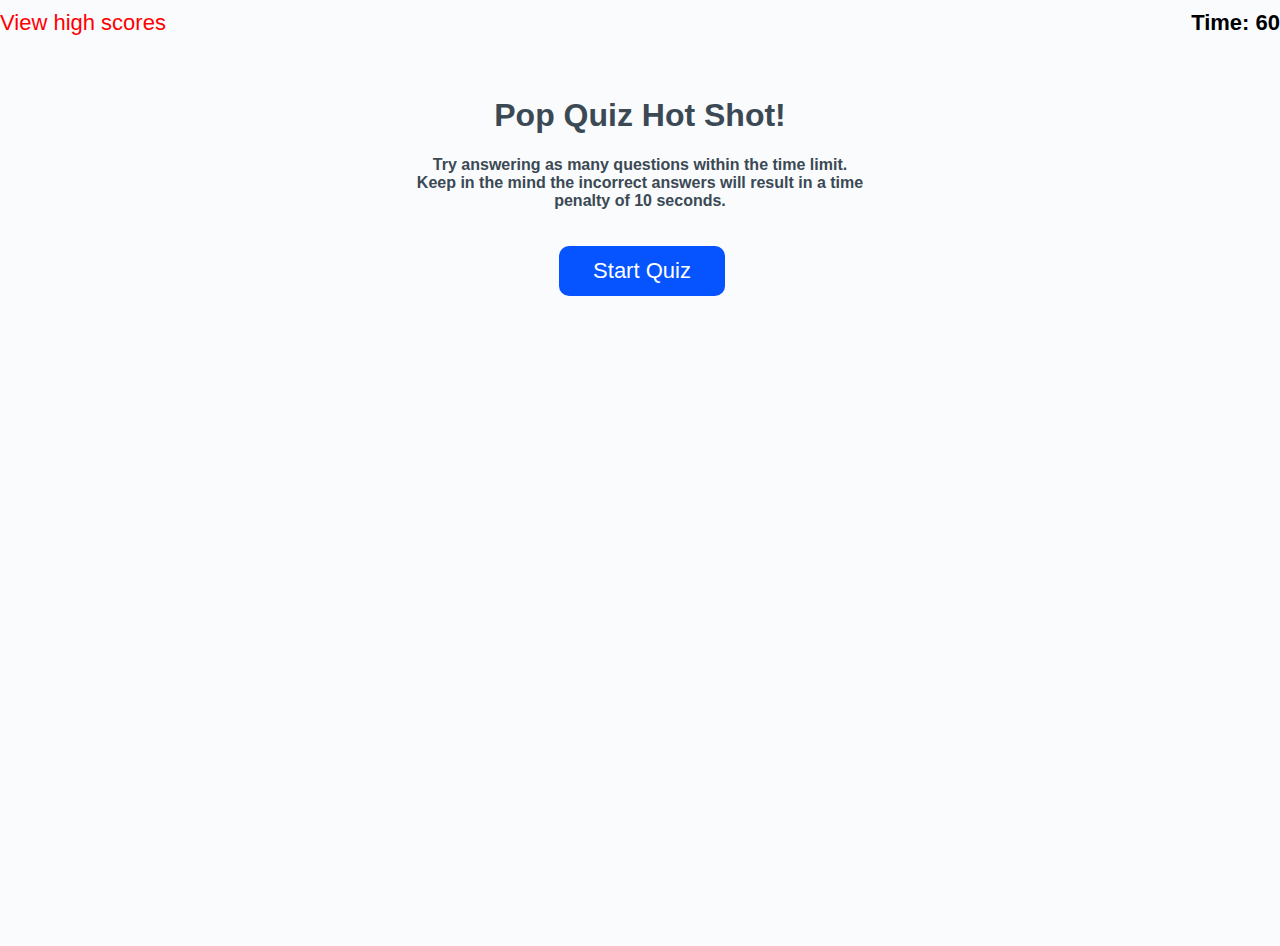
<file: index.html>
<!DOCTYPE html>
<html lang="en">

<head>
    <meta charset="UTF-8">
    <meta http-equiv="X-UA-Compatible" content="IE=edge">
    <meta name="viewport" content="width=device-width, initial-scale=1.0">
    <title>Pop Quiz</title>

    <link rel="stylesheet" href="./Assets/CSS/style.css" />
</head>

<body>
    <header>
        <a href="./highscores.html">View high scores</a>
        <h2 id="timer">Time: 60</h2>
    </header>

    <div class="title">
        <div class="intro">
            <h1>Pop Quiz Hot Shot!</h1>
            <p>Try answering as many questions within the time limit.</p>
            <p>Keep in the mind the incorrect answers will result in a time penalty of 10 seconds.</p>
        </div>

        <div class="start">
            <button class="startButton">Start Quiz</button>
        </div>
        <div id="popQuiz"></div>
        <div id="messageElement"></div>

        <script src="./Assets/JS/script.js"></script>
</body>

</html>
</file>
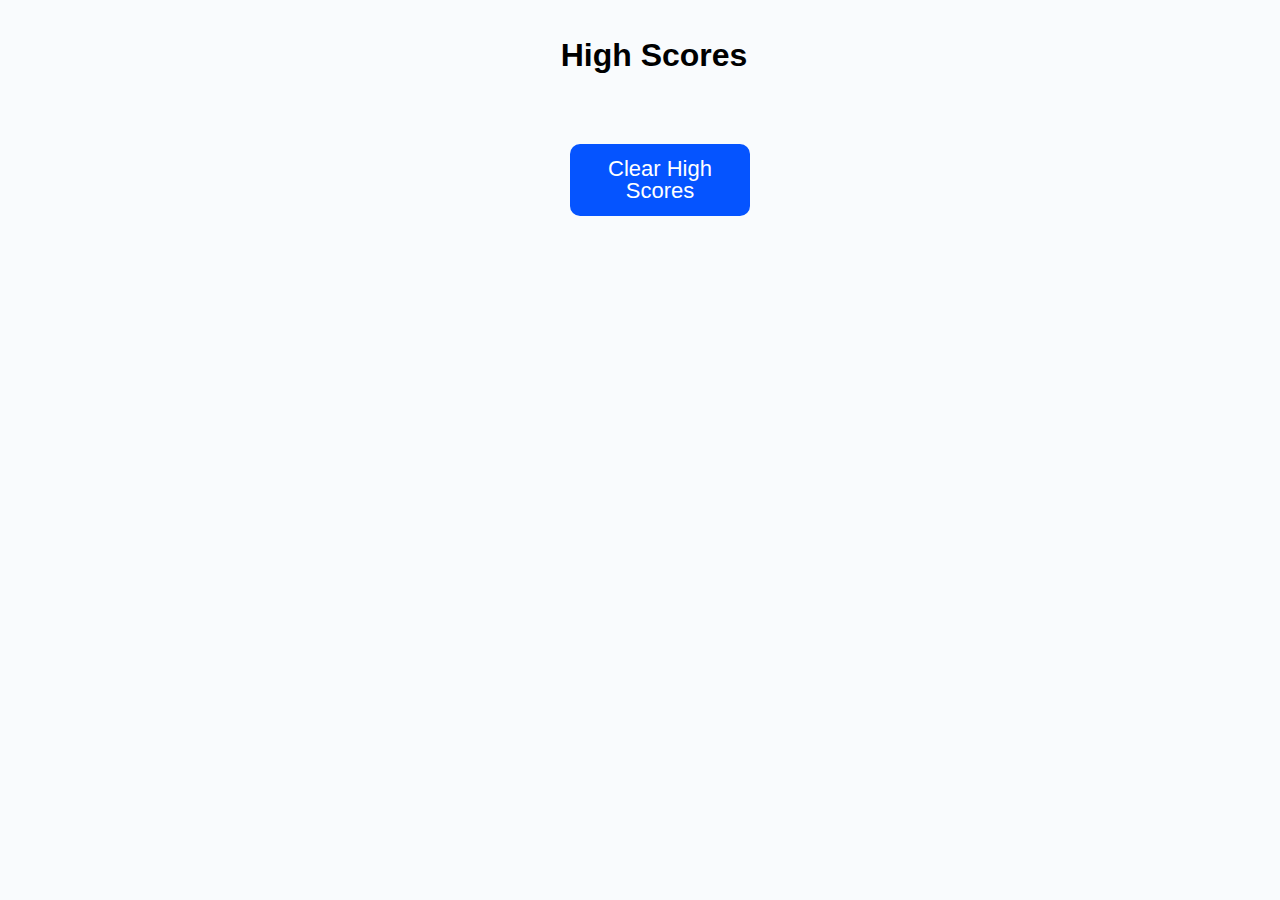
<file: highscores.html>
<!DOCTYPE html>
<html lang="en">

<head>
    <meta charset="UTF-8">
    <meta http-equiv="X-UA-Compatible" content="IE=edge">
    <meta name="viewport" content="width=device-width, initial-scale=1.0">
    <title>High Scores</title>

    <link rel="stylesheet" href="./Assets/CSS/style.css" />
</head>

<body id="highScoresBody">
    <header id="highScoreTitle">
        <h1>High Scores</h1>
    </header>

    <div id="highScoresBox">
        <ol id="highScoresList"></ol>
    </div>

    <button id="clearHighScoresButton">Clear High Scores</button>
    <script src="./Assets/JS/highscores.js"></script>
</body>

</html>
</file>
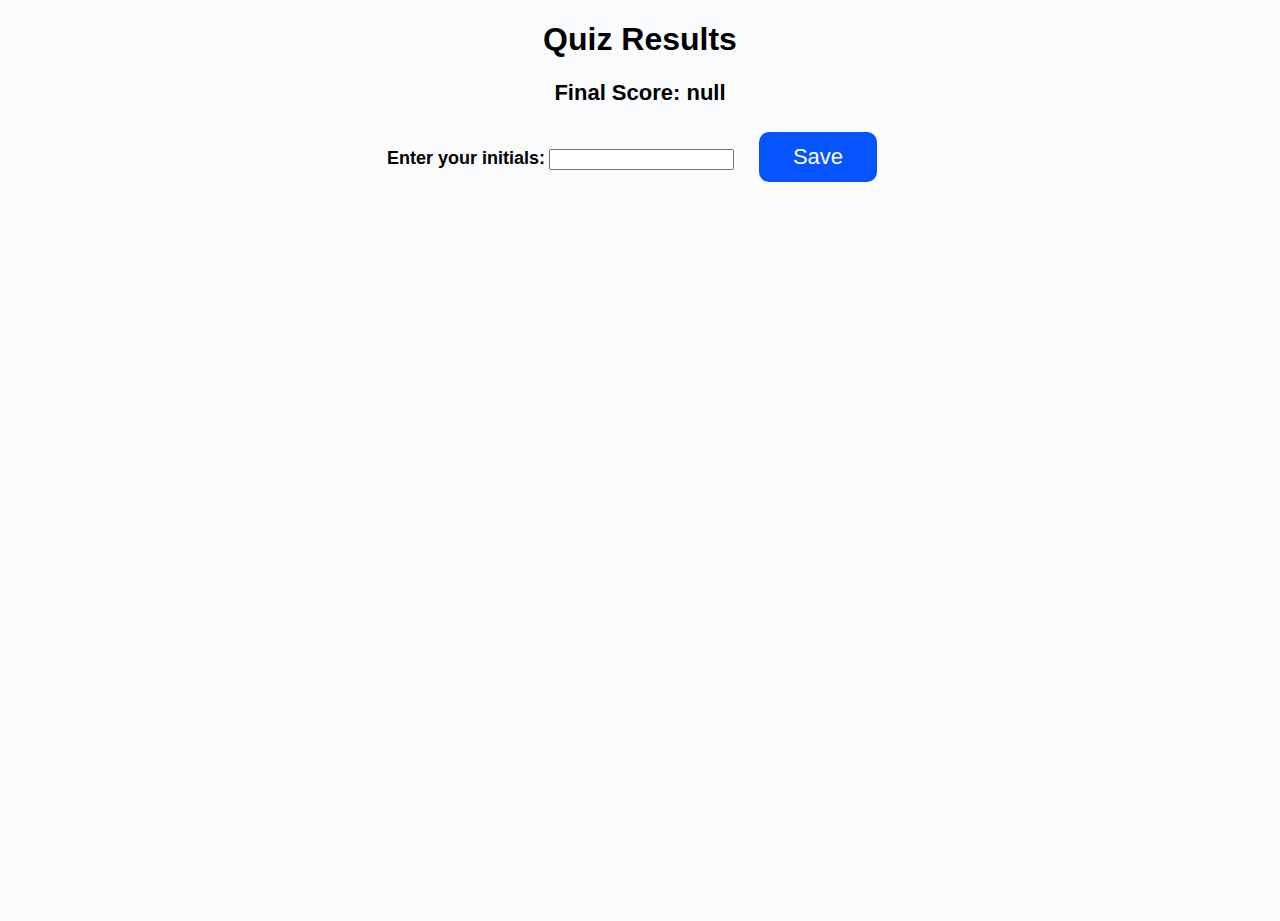
<file: results.html>
<!DOCTYPE html>
<html lang="en">

<head>
    <meta charset="UTF-8">
    <meta http-equiv="X-UA-Compatible" content="IE=edge">
    <meta name="viewport" content="width=device-width, initial-scale=1.0">
    <title>Quiz Results</title>

    <link rel="stylesheet" href="./Assets/CSS/style.css" />
</head>

<body>
    <h1>Quiz Results</h1>
    <div id="resultsContainer">
        <h2 id="finalScore"></h2>
        <form id="initialsForm">
            <label id="initials" for="initialsInput">Enter your initials:</label>
            <input type="text" id="initialsInput" maxlength="3">
            <button id="save" type="submit">Save</button>
        </form>
    </div>

    <script src="./Assets/JS/results.js"></script>
</body>

</html>
</file>
<file: Assets/CSS/style.css>
*,
*::before,
*::after {
  box-sizing: border-box;
}

html,
body,
.title {
  height: 100%;
  margin: 0;
  padding: 0;
}

body {
  font-family: sans-serif;
  background-color: #f9fbfd;
}

#highScoresBody {
  display: flex;
  flex-direction: column;
  align-items: center;
}

.title {
  padding-top: 30px;
  padding-left: 20px;
  padding-right: 20px;
}

.intro {
  text-align: center;
  padding: 20px;
  padding-top: 0px;
  color: hsl(206, 17%, 28%);
}

.start {
  text-align: center;
}

.start::after {
  content: " ";
  display: block;
  clear: both;
}

.startButton,
#save,
#clearHighScoresButton {
  border: none;
  background-color: rgb(5, 84, 255);
  border-radius: 10px;
  color: hsl(0, 0%, 100%);
  display: inline-block;
  font-size: 22px;
  line-height: 22px;
  margin: 16px 16px 16px 20px;
  padding: 14px 34px;
  text-align: center;
  cursor: pointer;
}

.startButton:hover,
#save:hover,
#clearHighScoresButton:hover {
  background-color: rgb(0, 0, 126);
}

p {
  display: inline-block;
  font-weight: bold;
  margin: 0px 350px 0px 350px;
}

header {
  display: flex;
  justify-content: space-between;
}

a,
h2 {
  font-size: 22px;
  margin-block-start: 10px;
  margin-block-end: 10px;
}

a {
  text-decoration: none;
  color: red;
}

h1,
h2,
div {
  text-align: center;
}

#choices {
  display: flex;
  flex-direction: column;
  color: black;
}

#choices button {
  margin: 16px 500px 16px 500px;
  padding: 14px 34px;
  background-color: rgb(255, 145, 255);
  font-weight: bold;
  font-size: 18px;
}

#choices button:hover {
  background-color: rgb(129, 72, 129);
}

#initials {
  font-weight: bold;
  font-size: 18px;
}

#messageElement {
  font-weight: bold;
  font-style: italic;
  font-size: 32px;
  color: red;
}

li {
  margin: 2px 590px 0px 590px;
  padding: 5px;
  background-color: rgb(255, 145, 255);
  font-weight: bold;
  font-size: 18px;
}

#highScoreTitle {
  display: block;
  margin: 16px 530px 16px 558px;
}

#clearHighScoresButton {
  margin: 16px 530px 16px 570px;
}
</file>
